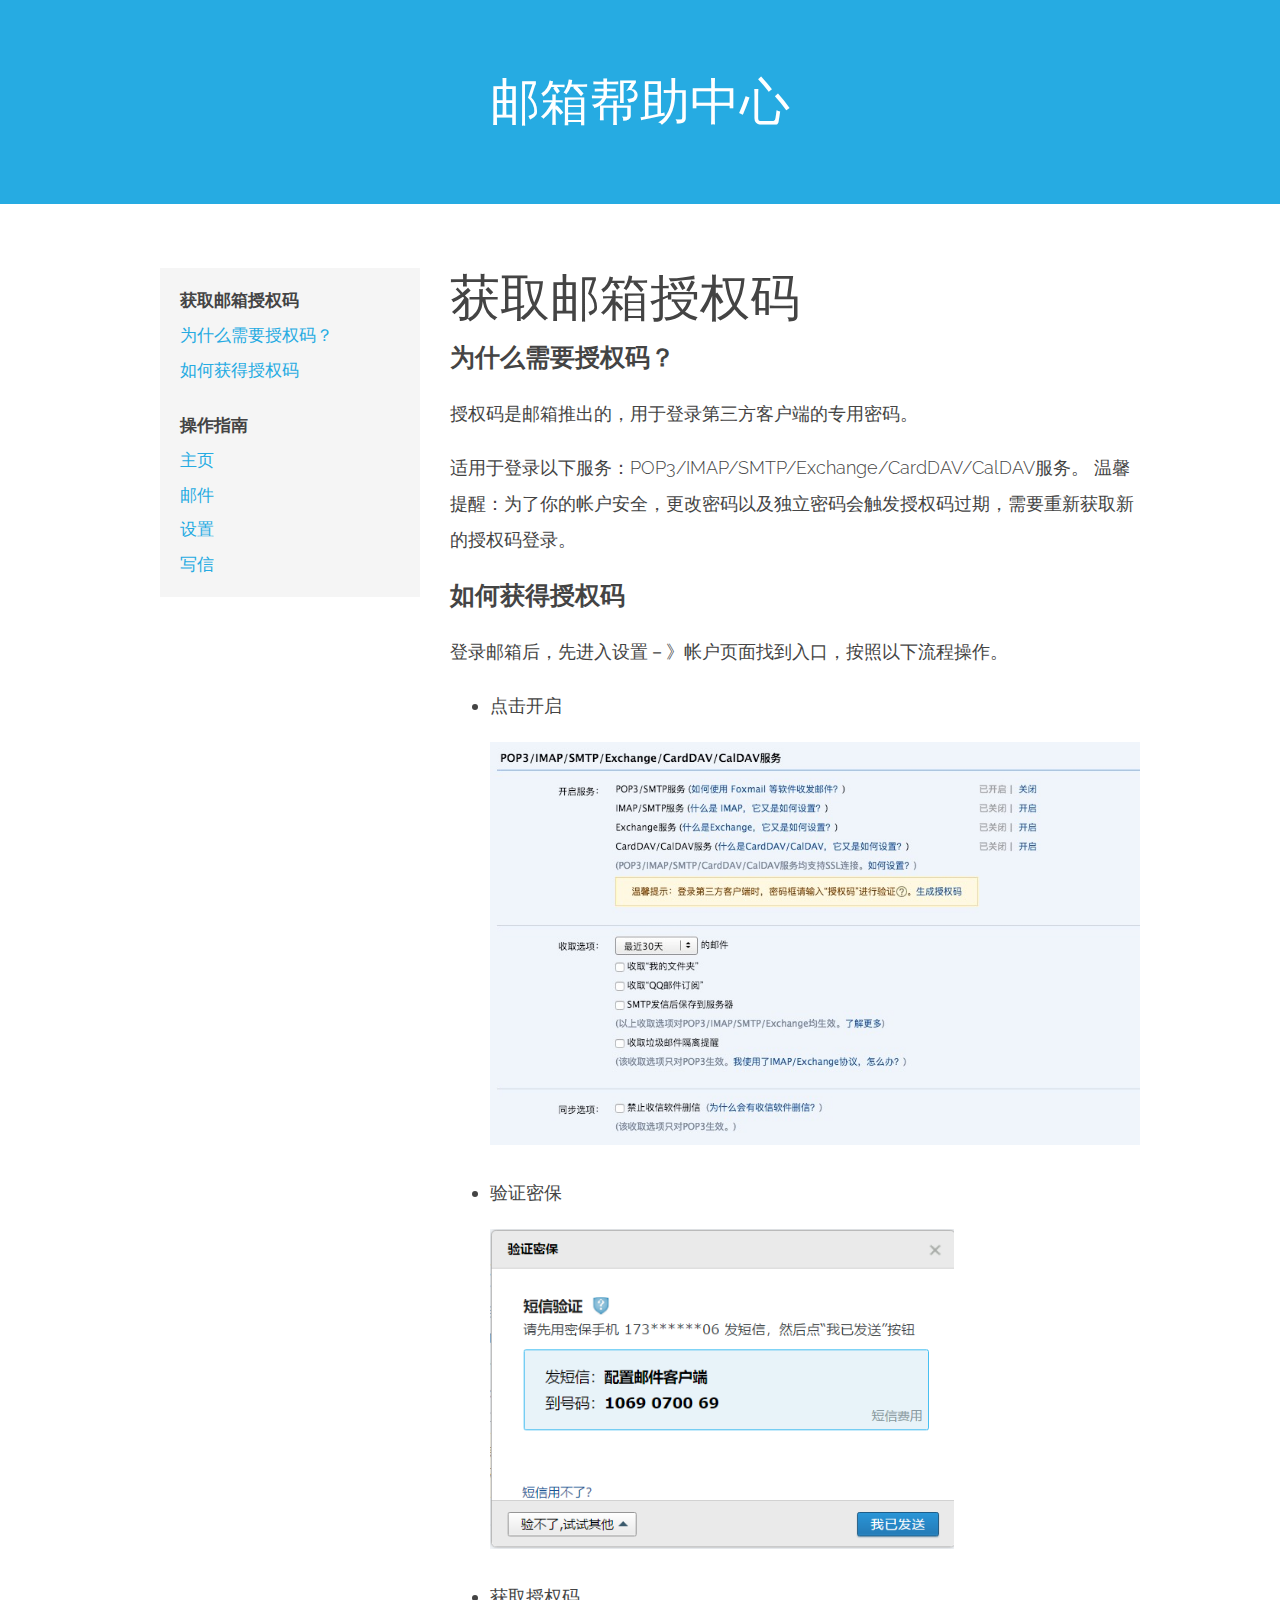
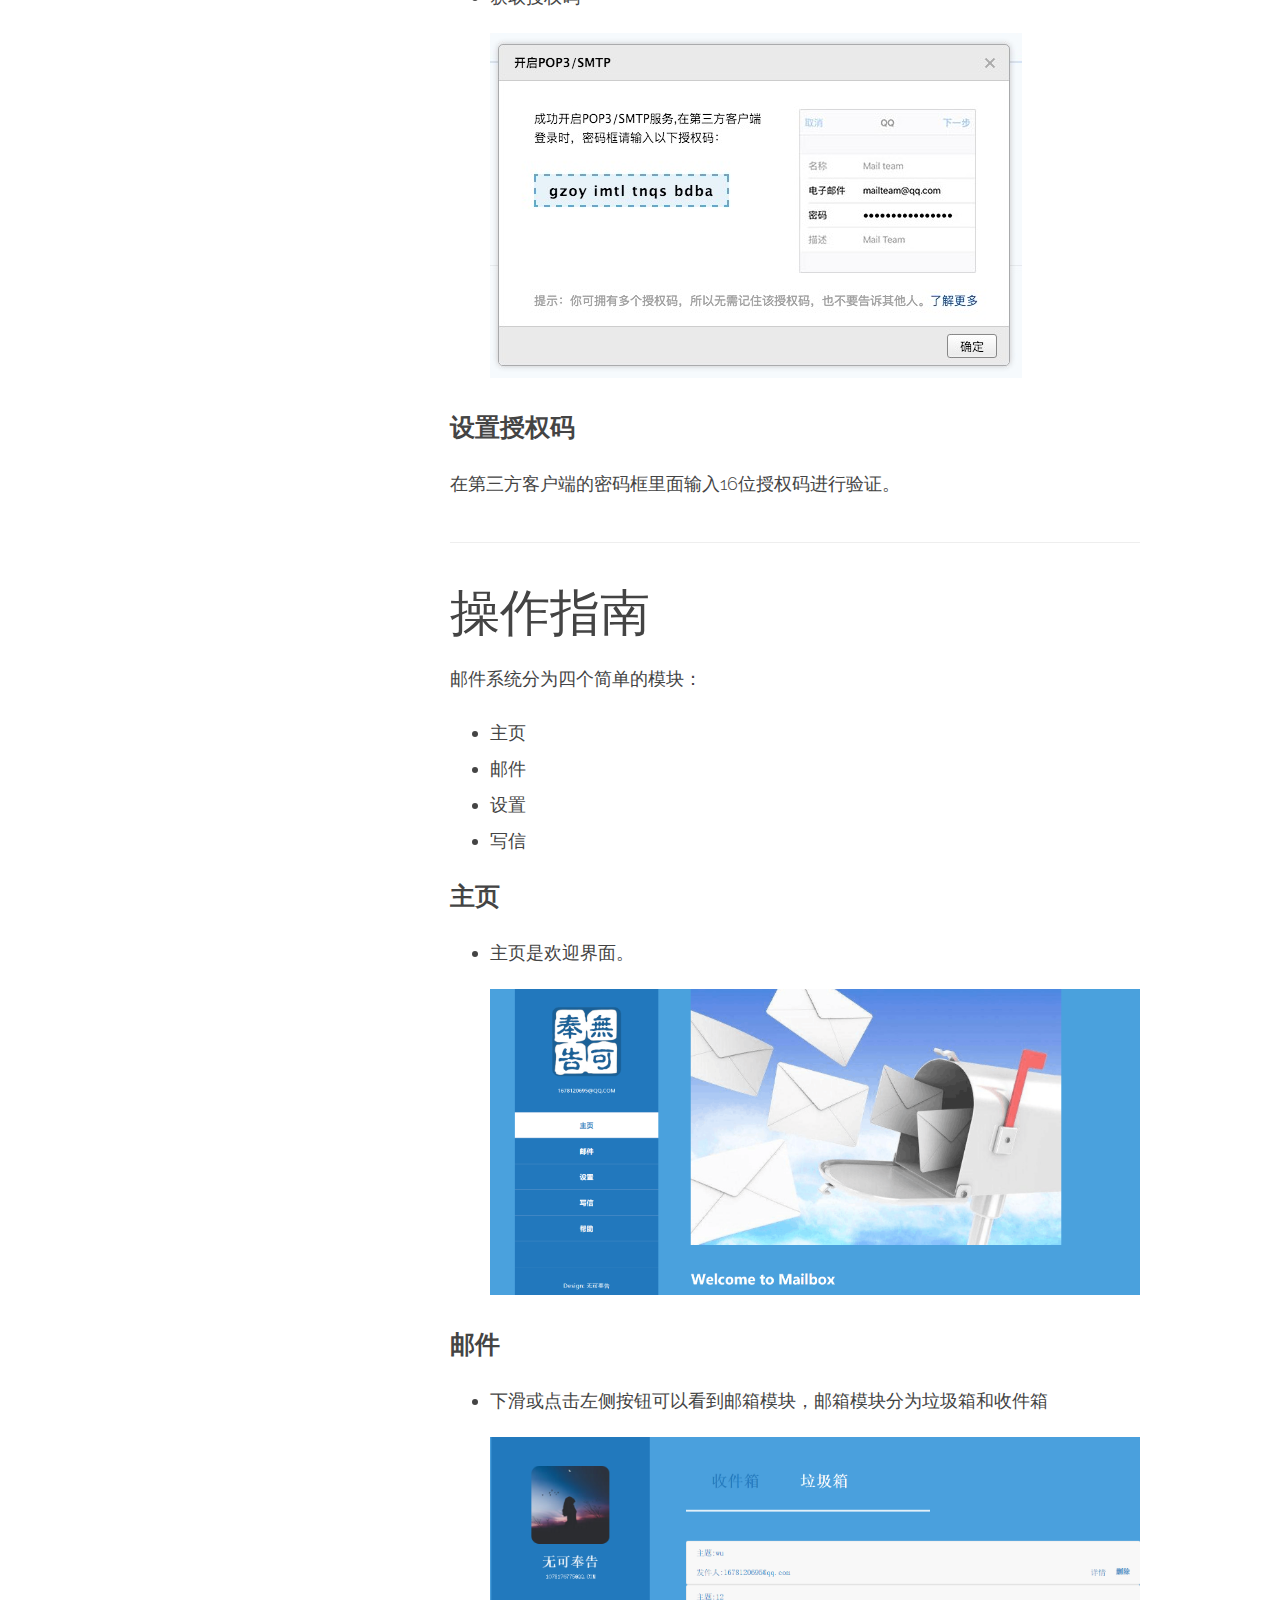
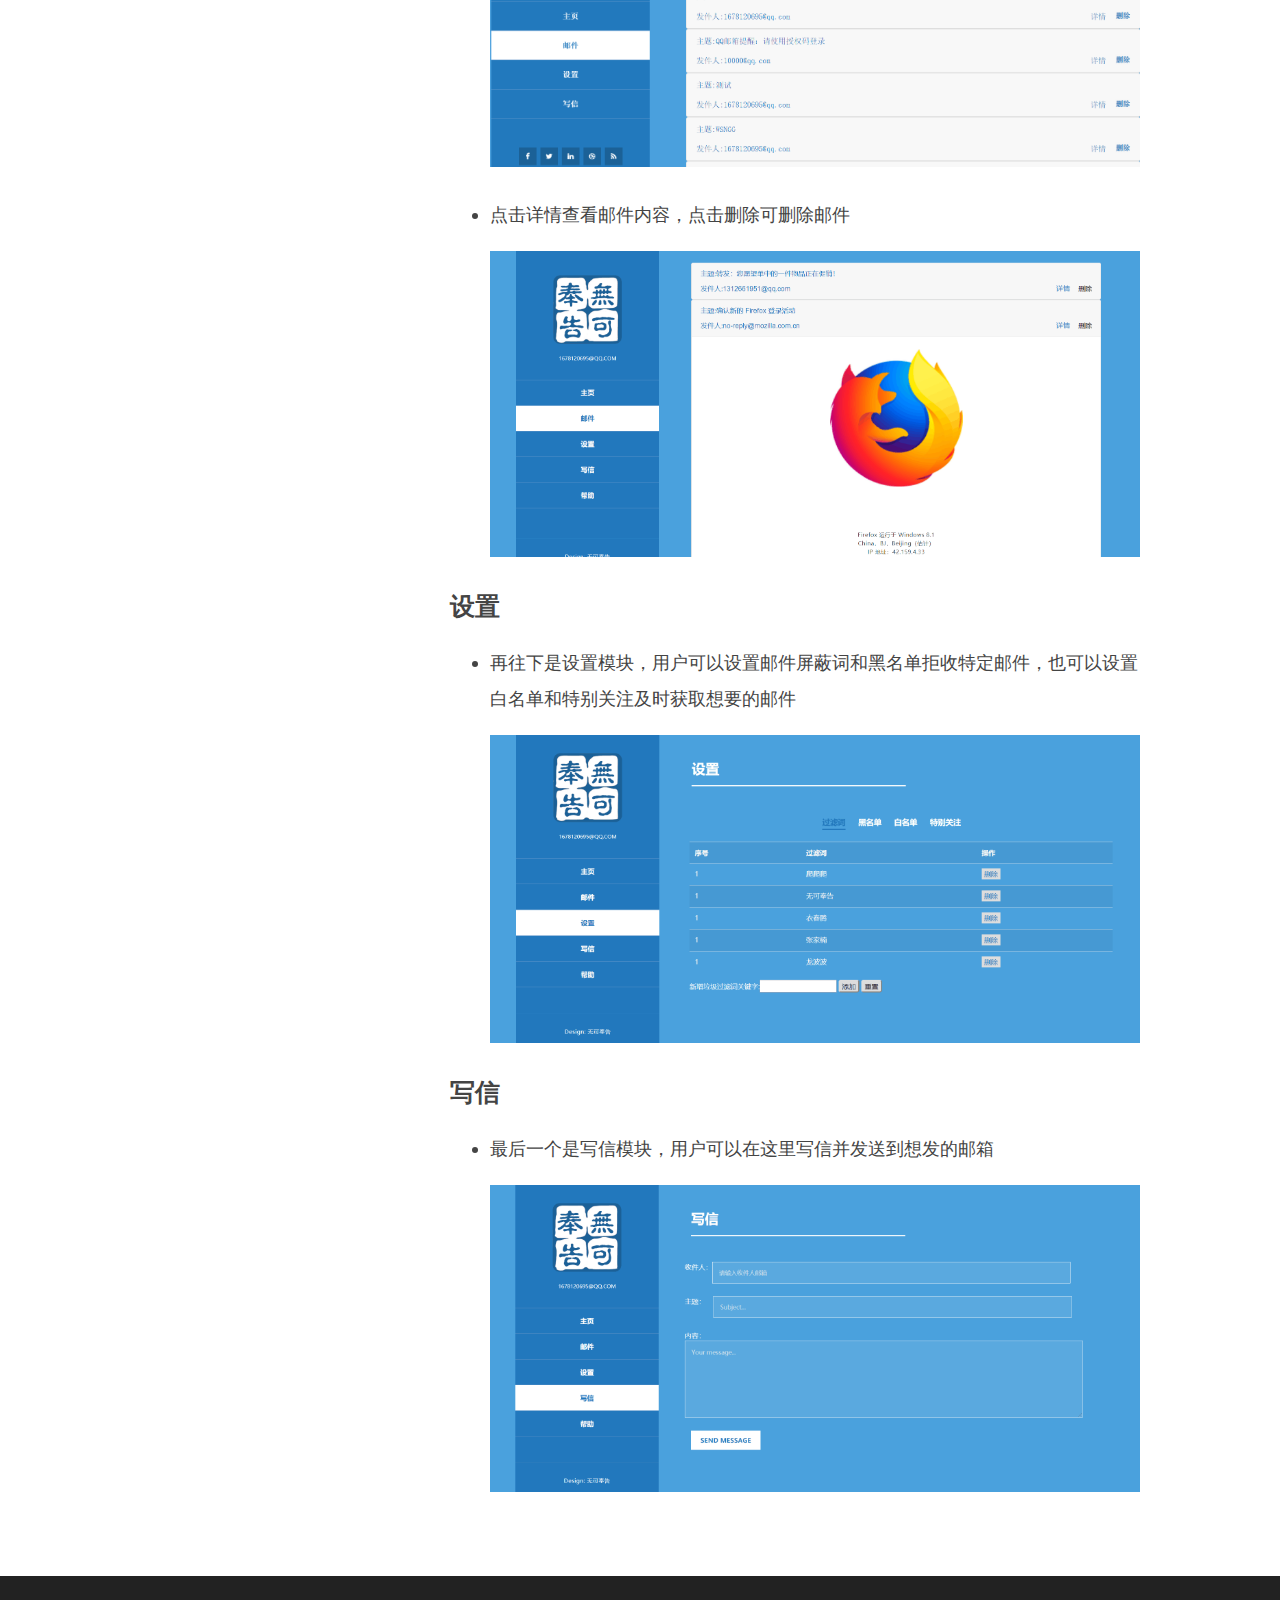
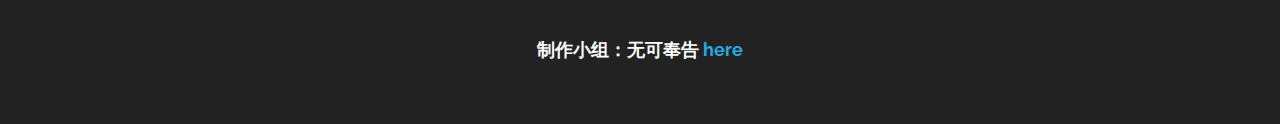
<file: WebProject/WebProject/templates/docs.html>
﻿<!--by 李星星 张家楠-->
<!DOCTYPE html>
<html>
<head>
<meta charset="utf-8">
<meta name="description" content="">
<meta name="HandheldFriendly" content="True">
<meta name="MobileOptimized" content="320">
<meta name="viewport" content="initial-scale=1.0, minimum-scale=1.0, maximum-scale=1.0, user-scalable=no">
<title>无可奉告邮箱帮助中心</title>
<link rel="alternate" type="application/rss+xml" title="egrappler.com" href="feed/index.html">
<link href="http://fonts.googleapis.com/css?family=Raleway:700,300" rel="stylesheet"
        type="text/css">
<link rel="stylesheet" href="../static/css/docstyle.css">
<link rel="stylesheet" href="../static/css/prettify.css">
</head>
<body>
<header>
  <div class="container">
    <h2 class="docs-header"> 邮箱帮助中心</h2>
  </div>
</header>
<section>
  <div class="container">
    <ul class="docs-nav" id="menu-left">
      <li><strong>获取邮箱授权码</strong></li>
      <li><a href="#why" class=" ">为什么需要授权码？</a></li>
      <li><a href="#How" class=" ">如何获得授权码</a></li>
      <li class="separator"></li>
      <li><strong>操作指南</strong></li>
      <li><a href="#main_page" class=" ">主页</a></li>
      <li><a href="#mail" class=" ">邮件</a></li>
      <li><a href="#setting" class=" ">设置</a></li>
      <li><a href="#writting" class=" ">写信</a></li>
	  </ul>
    <div class="docs-content">
      <h2> 获取邮箱授权码</h2>
      <h3 id="why"> 为什么需要授权码？</h3>
      <p> 授权码是邮箱推出的，用于登录第三方客户端的专用密码。</p>
      
      <p> 适用于登录以下服务：POP3/IMAP/SMTP/Exchange/CardDAV/CalDAV服务。
         温馨提醒：为了你的帐户安全，更改密码以及独立密码会触发授权码过期，需要重新获取新的授权码登录。</p>
      <div id="How">
      <h3 id="how"> 如何获得授权码</h3>
      <p> 登录邮箱后，先进入设置－》帐户页面找到入口，按照以下流程操作。</p>
		<ul>
        <li>点击开启 </li>
		<p><img src="../static/images/1.jpeg" width="851" height="521"></p>
        <li>验证密保</li>
		<p><img src="../static/images/2.jpeg" width="464" height="323"></p>
		<li>获取授权码</li>
	    <p><img src="../static/images/3.jpeg" width="532" height="345"></p>
      </ul>
    </div>

		<h3 id="set"> 设置授权码</h3>
				<p>在第三方客户端的密码框里面输入16位授权码进行验证。</p>
      <hr>
      <h2> 操作指南</h2>
      <p> 邮件系统分为四个简单的模块：</p>
      <ul>
        <li>主页</li>
        <li>邮件</li>
		<li>设置</li>
        <li>写信</li>  
      </ul>
      <h3 id="main_page"> 主页</h3>
      <ul>
        <li>主页是欢迎界面。 </li>
		<p><img src="../static/images/4_1.jpeg" width="1661" height="828"></p> 
      </ul>
      <h3 id="mail"> 邮件</h3>
      <ul>
        <li>下滑或点击左侧按钮可以看到邮箱模块，邮箱模块分为垃圾箱和收件箱</li>
		   <p><img src="../static/images/4_2.jpeg" width="1661" height="828"></p> 
		    <li>点击详情查看邮件内容，点击删除可删除邮件</li>
		   <p><img src="../static/images/4_3.jpeg" width="1661" height="828"></p>
      </ul>
      <h3 id="setting"> 设置</h3>
      <ul>
       <li>再往下是设置模块，用户可以设置邮件屏蔽词和黑名单拒收特定邮件，也可以设置白名单和特别关注及时获取想要的邮件</li>
		 <p><img src="../static/images/4_4.jpeg" width="1661" height="828"></p>
      </ul>
      <h3 id="writting"> 写信</h3>
      <ul>
        <li>最后一个是写信模块，用户可以在这里写信并发送到想发的邮箱</li>
	   <p><img src="../static/images/4_5.jpeg" width="1661" height="828"></p> 
      </ul>
</div>
  </div>
</section>
<section class="vibrant centered">
  <div class="container">
    <h4> 制作小组：无可奉告 <a href="#"> here</a></h4>
  </div>
</section>
<script src="../static/js/jquery.min.js"></script> 
 
<script type="text/javascript" src="../static/js/prettify/prettify.js"></script> 
<script src="https://google-code-prettify.googlecode.com/svn/loader/run_prettify.js?lang=css&skin=sunburst"></script>
<script src="../static/js/layout.js"></script>
 <script src="../static/js/jquery.localscroll-1.2.7.js" type="text/javascript"></script>
 <script src="../static/js/jquery.scrollTo-1.4.3.1.js" type="text/javascript"></script>
</body>
</html>
</file>
<file: WebProject/WebProject/static/css/docstyle.css>
body, html {
    margin: 0;
    padding: 0;
}

body, 
input,
h1,
h2,
h3,
h4,
h5,
h6 {
    font-family: "Raleway", Helvetica, Arial, "Lucida Grande", sans-serif; 
    font-weight: 300;
    font-size: 18px;
}

body {
    line-height: 2;
    color: #444;
    background: #fff;
}

img, iframe {
    max-width: 100%;
}

iframe {
    max-height: 100%;
}

img {
    height:auto;
}

iframe {
    border: 0 !important;
}


header {
    width: 100%;
    overflow: hidden;
}

.container {
    width: 95%;
    max-width: 650px;
    margin: 0 auto;
    position: relative;
}

strong, dt, h3, h4 {
    font-weight: 700;
}

h1,
h2,
h3,
h4,
h5,
h6 {
    margin: 10px 0;
    line-height: 20px;
    color: inherit;
    text-rendering: optimizelegibility;
}


h1,
h2,
h3 {
    line-height: 40px;
}

h2 {
    font-size: 50px;
    line-height: 1.2;
}

h3 {
    font-size: 24.5px;
}

h4 {
    font-size: 17.5px;
}

h5 {
    font-size: 14px;
}

h6 {
    font-size: 11.9px;
}

hr {
    background: #EEE;
    border: 0;
    height: 1px;
    margin: 40px 0 40px;
}

blockquote {
    margin: 1em 0;
    border-left: 3px solid #ccc;
    padding-left: 20px;
    text-align: left;
}

.copyrights{
	text-indent:-9999px;
	height:0;
	line-height:0;
	font-size:0;
	overflow:hidden;
}

dt {
}

dd {
    padding: 0;
    margin: 0 0 25px 0;
}

a {
    -webkit-transition: all ease 150ms;
    -moz-transition: all ease 150ms;
    -o-transition: all ease 150ms;
    transition: all ease 150ms;
    text-decoration: none;
    color: #26abe2;
}

a:hover {
    text-decoration: underline;
}

a:active {
    color: #47b5e2;
}

/* Header Styles */
header {
    padding: 2em 0 2em 0; 
    text-align: center; 
    background: #26abe2; 
    color: #fff;
}


h1 {
    margin: 0;
    padding: 0;
    float: left;
	color:#fff;
	font-weight:bold;
	font-size:35px;
	text-transform:uppercase;
	padding-top: 10px;
	margin-right:30px;
}

header h2 {
    margin: 0 0 1em 0;
}

header h2.docs-header {
    margin: 0;
}

footer {
    text-align: center;
    padding: 1.5em 0;
}

footer p {
    margin: 0;
    color: #999;
}



/* Navigation Styles */
nav {
    background: #135571;
    padding: 10px 0;
    min-height: 60px;
}

nav ul, nav li {
    margin: 0;
    padding: 0;
    list-style: none;
}

nav a {
    padding: 0 1em;
    color: #EEE;
    font-size: .9em;
    height: 60px;
    line-height: 60px;
    display: block;
}

nav h1 a {
    padding: 7px 1em;
    height: 46px;
    line-height: 0;
	height: 45px;
	line-height: 45px;
}

nav a:hover {
    background: #195974;
    text-decoration: none;
}

nav a:active {
    background: #27637e;
}


nav a:active {
    color: #fff;
    cursor: default;
}



nav ul.toplinks {
    padding: 20px 0 0 0;
}

nav #menu {
    overflow: hidden;
    max-height: 0;
    clear: left;
}


nav #menu-toggle {
    position: absolute;
    right: 0;
    top: 0;
    font-size: 1.5em;
    padding: 0 16px;
}


@media only screen and (min-width: 680px) {
    nav, nav #menu {
        height: 60px !important;
    }

    nav li, nav a {
        float: left;
    }


    nav ul.toplinks {
        float: left;
        padding: 0;
        clear: none;
    }

    nav ul.toplinks li {
        margin: 0 0 0 10px;
    }

    nav #menu-toggle {
        display: none !important;
    }

    nav #menu {
        max-height: 9999px;
        clear: none;
    }
}










/* Content Styles */
section { padding: 1em 0 3em; text-align: center; }
section.vibrant { background: #222; color: #fff; }

nav:before, 
nav:after, 
header:before, 
header:after, 
section:before, 
section:after {
    content: " ";
    display: table;
}

nav:after, header:after, section:after  { clear: both; }
nav, header, section { *zoom: 1; }



/* Form Styles */
input {
    display: block;
    vertical-align: middle;
    line-height: 30px;
    margin: 0 auto;
    width: 100%;
    max-width: 400px;

       -moz-box-sizing: border-box;
    -webkit-box-sizing: border-box;
            box-sizing: border-box;

    -webkit-transition: all linear 0.2s;
    -moz-transition: all linear 0.2s;
    -o-transition: all linear 0.2s;
    transition: all linear 0.2s;
}







input:focus {
    border-color: #007eb2;
    outline: 0;
}






























.docs-nav {
    background-color: #f5f5f5;
    list-style: none;
    margin: 0 0 0 20px;
    padding: 15px 20px;
    font-size: 0.97em;
}

.docs-nav a {
    display: block;
    margin: 0 -20px;
    padding: 0 20px;
    text-decoration: none;
    border-right: 2px solid transparent;
}

@media only screen and (min-width: 400px) {

}

@media only screen and (min-width: 600px) {

}

@media only screen and (min-width: 960px) {
        .docs-nav {
        position: absolute;
        top: 0;
        width: 220px;

        -webkit-transition: top linear 50ms;
        -moz-transition: top linear 50ms;
        -o-transition: top linear 50ms;
        transition: top linear 50ms;
    }

    .docs-nav.fixed {
        position: fixed;
        top: 49px;
        width: 220px;
    }

    .docs-nav a:hover {
        background: #eee;
    }

    .docs-nav a:active, 
    .docs-nav .active {
        background: #eee;
        border-right: 2px solid #ccc;
    }

    .docs-nav .separator {
        height: 20px;
    }

    .docs-content {
        padding-left: 310px;
    }



    header {
        padding: 4em 0 4em 0; 
    }

    .container {
        max-width: 1000px;
        padding: 0 20px;
    }

    section { padding: 3em 0; text-align: left; }
    section.centered {
        text-align: center;
    }









    input {
        display: inline-block;
    }



}
</file>
<file: WebProject/WebProject/static/css/prettify.css>
/* GitHub Theme */
/* Pretty printing styles. Used with prettify.js. */
/* SPAN elements with the classes below are added by prettyprint. */
/* plain text */
.pln {
  color: #333333;
}
.prettyprint{overflow:auto!important;}

@media screen {
  /* string content */
  .str {
    color: #dd1144;
  }

  /* a keyword */
  .kwd {
    color: #333333;
  }

  /* a comment */
  .com {
    color: #999988;
  }

  /* a type name */
  .typ {
    color: #445588;
  }

  /* a literal value */
  .lit {
    color: #445588;
  }

  /* punctuation */
  .pun {
    color: #333333;
  }

  /* lisp open bracket */
  .opn {
    color: #333333;
  }

  /* lisp close bracket */
  .clo {
    color: #333333;
  }

  /* a markup tag name */
  .tag {
    color: navy;
  }

  /* a markup attribute name */
  .atn {
    color: teal;
  }

  /* a markup attribute value */
  .atv {
    color: #dd1144;
  }

  /* a declaration */
  .dec {
    color: #333333;
  }

  /* a variable name */
  .var {
    color: teal;
  }

  /* a function name */
  .fun {
    color: #990000;
  }
}
/* Use higher contrast and text-weight for printable form. */
@media print, projection {
  .str {
    color: #006600;
  }

  .kwd {
    color: #006;
    font-weight: bold;
  }

  .com {
    color: #600;
    font-style: italic;
  }

  .typ {
    color: #404;
    font-weight: bold;
  }

  .lit {
    color: #004444;
  }

  .pun, .opn, .clo {
    color: #444400;
  }

  .tag {
    color: #006;
    font-weight: bold;
  }

  .atn {
    color: #440044;
  }

  .atv {
    color: #006600;
  }
}
/* Style */
pre.prettyprint {
  background: #F0F0F0;
  font-family: Menlo, "Bitstream Vera Sans Mono", "DejaVu Sans Mono", Monaco, Consolas, monospace;
  font-size: 12px;
  line-height: 1.5;
  border: 1px solid #cccccc;
  padding: 0;
}

/* Specify class=linenums on a pre to get line numbering */
ol.linenums {
  margin-top: 0;
  margin-bottom: 0;
  color: #888;
}

.linenums li {
  background: #FAFAFA;
  padding-left: 10px;
  border-left: 1px solid #CCC;
}

.linenums li {
  padding-top: 5px;
}

.linenums li + li {
  padding-top: 0;
}

.linenums li:last-child {
  padding-bottom: 5px;
}



/* IE indents via margin-left */
li.L0,
li.L1,
li.L2,
li.L3,
li.L4,
li.L5,
li.L6,
li.L7,
li.L8,
li.L9 {
  /* */
}

/* Alternate shading for lines */
li.L1,
li.L3,
li.L5,
li.L7,
li.L9 {
  /* */
}
</file>
